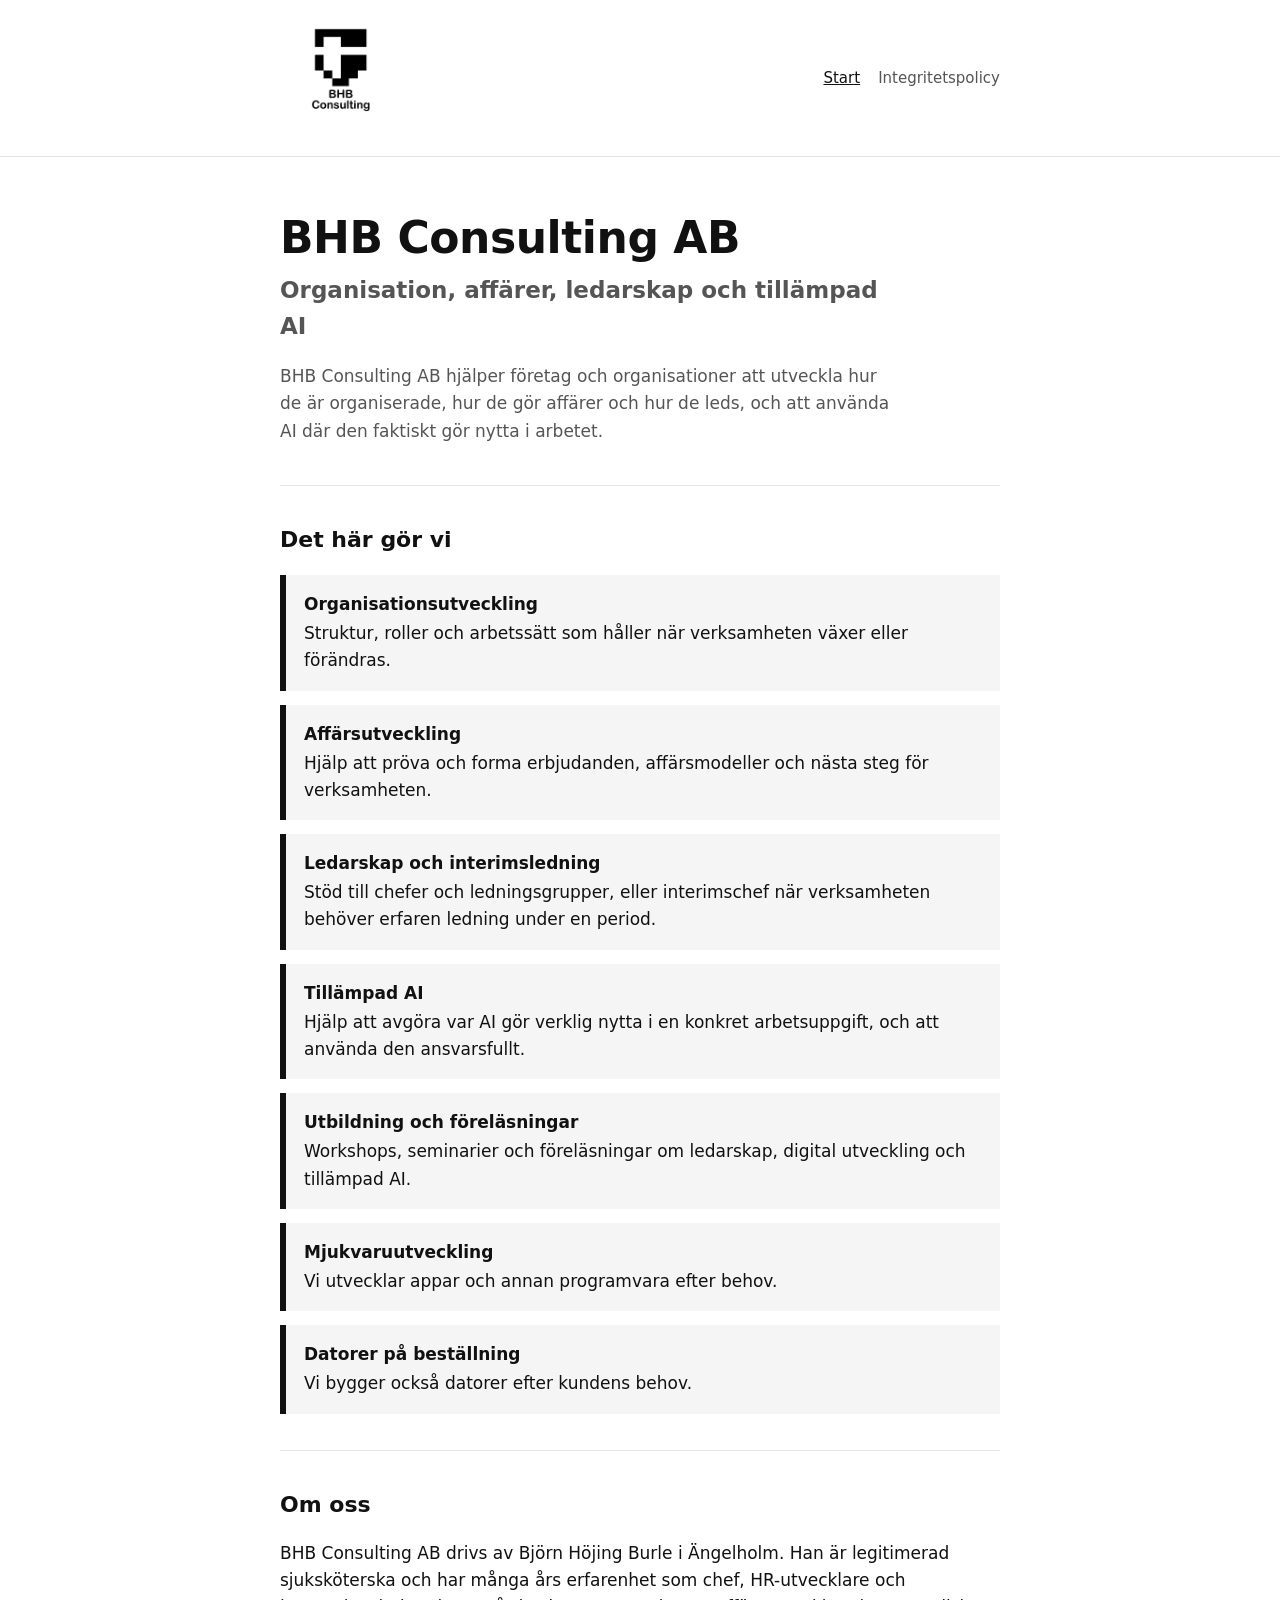
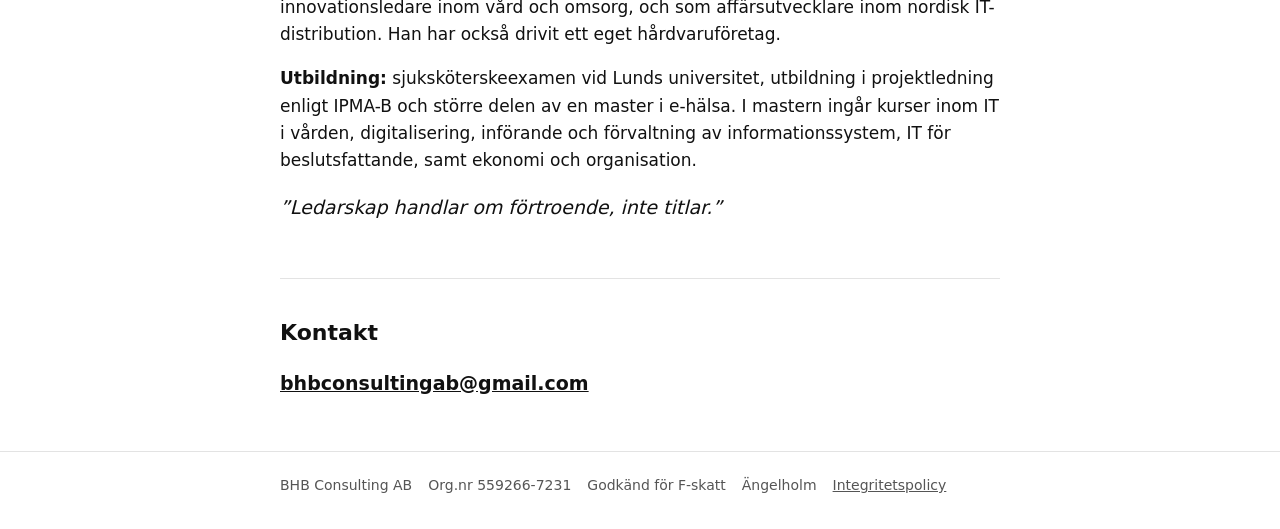
<file: index.html>
<!doctype html>
<html lang="sv">
<head>
<meta charset="utf-8">
<meta name="viewport" content="width=device-width, initial-scale=1">
<title>BHB Consulting AB</title>
<meta name="description" content="BHB Consulting AB: organisationsutveckling, affärsutveckling, ledarskap och tillämpad AI.">
<link rel="icon" href="logo.jpg">
<link rel="stylesheet" href="style.css">
</head>
<body>
<header>
  <div class="wrap">
    <a class="logo" href="./"><img src="logo.jpg" alt="BHB Consulting"></a>
    <nav><a href="./" aria-current="page">Start</a><a href="integritet.html">Integritetspolicy</a></nav>
  </div>
</header>
<main class="wrap">
  <div class="hero">
    <h1>BHB Consulting AB</h1>
    <p class="tagline">Organisation, affärer, ledarskap och tillämpad AI</p>
    <p>BHB Consulting AB hjälper företag och organisationer att utveckla hur de är organiserade, hur de gör affärer och hur de leds, och att använda AI där den faktiskt gör nytta i arbetet.</p>
  </div>

  <section>
    <h2>Det här gör vi</h2>
    <ul class="services">
      <li><strong>Organisationsutveckling</strong>Struktur, roller och arbetssätt som håller när verksamheten växer eller förändras.</li>
      <li><strong>Affärsutveckling</strong>Hjälp att pröva och forma erbjudanden, affärsmodeller och nästa steg för verksamheten.</li>
      <li><strong>Ledarskap och interimsledning</strong>Stöd till chefer och ledningsgrupper, eller interimschef när verksamheten behöver erfaren ledning under en period.</li>
      <li><strong>Tillämpad AI</strong>Hjälp att avgöra var AI gör verklig nytta i en konkret arbetsuppgift, och att använda den ansvarsfullt.</li>
      <li><strong>Utbildning och föreläsningar</strong>Workshops, seminarier och föreläsningar om ledarskap, digital utveckling och tillämpad AI.</li>
      <li><strong>Mjukvaruutveckling</strong>Vi utvecklar appar och annan programvara efter behov.</li>
      <li><strong>Datorer på beställning</strong>Vi bygger också datorer efter kundens behov.</li>
    </ul>
  </section>

  <section>
    <h2>Om oss</h2>
    <p>BHB Consulting AB drivs av Björn Höjing Burle i Ängelholm. Han är legitimerad sjuksköterska och har många års erfarenhet som chef, HR-utvecklare och innovationsledare inom vård och omsorg, och som affärsutvecklare inom nordisk IT-distribution. Han har också drivit ett eget hårdvaruföretag.</p>
    <p><strong>Utbildning:</strong> sjuksköterskeexamen vid Lunds universitet, utbildning i projektledning enligt IPMA-B och större delen av en master i e-hälsa. I mastern ingår kurser inom IT i vården, digitalisering, införande och förvaltning av informationssystem, IT för beslutsfattande, samt ekonomi och organisation.</p>
    <p class="quote">”Ledarskap handlar om förtroende, inte titlar.”</p>
  </section>

  <section class="contact">
    <h2>Kontakt</h2>
    <p><a href="mailto:bhbconsultingab@gmail.com">bhbconsultingab@gmail.com</a></p>
  </section>
</main>
<footer>
  <div class="wrap"><span>BHB Consulting AB</span><span>Org.nr 559266-7231</span><span>Godkänd för F-skatt</span><span>Ängelholm</span><a href="integritet.html">Integritetspolicy</a></div>
</footer>
</body>
</html>
</file>
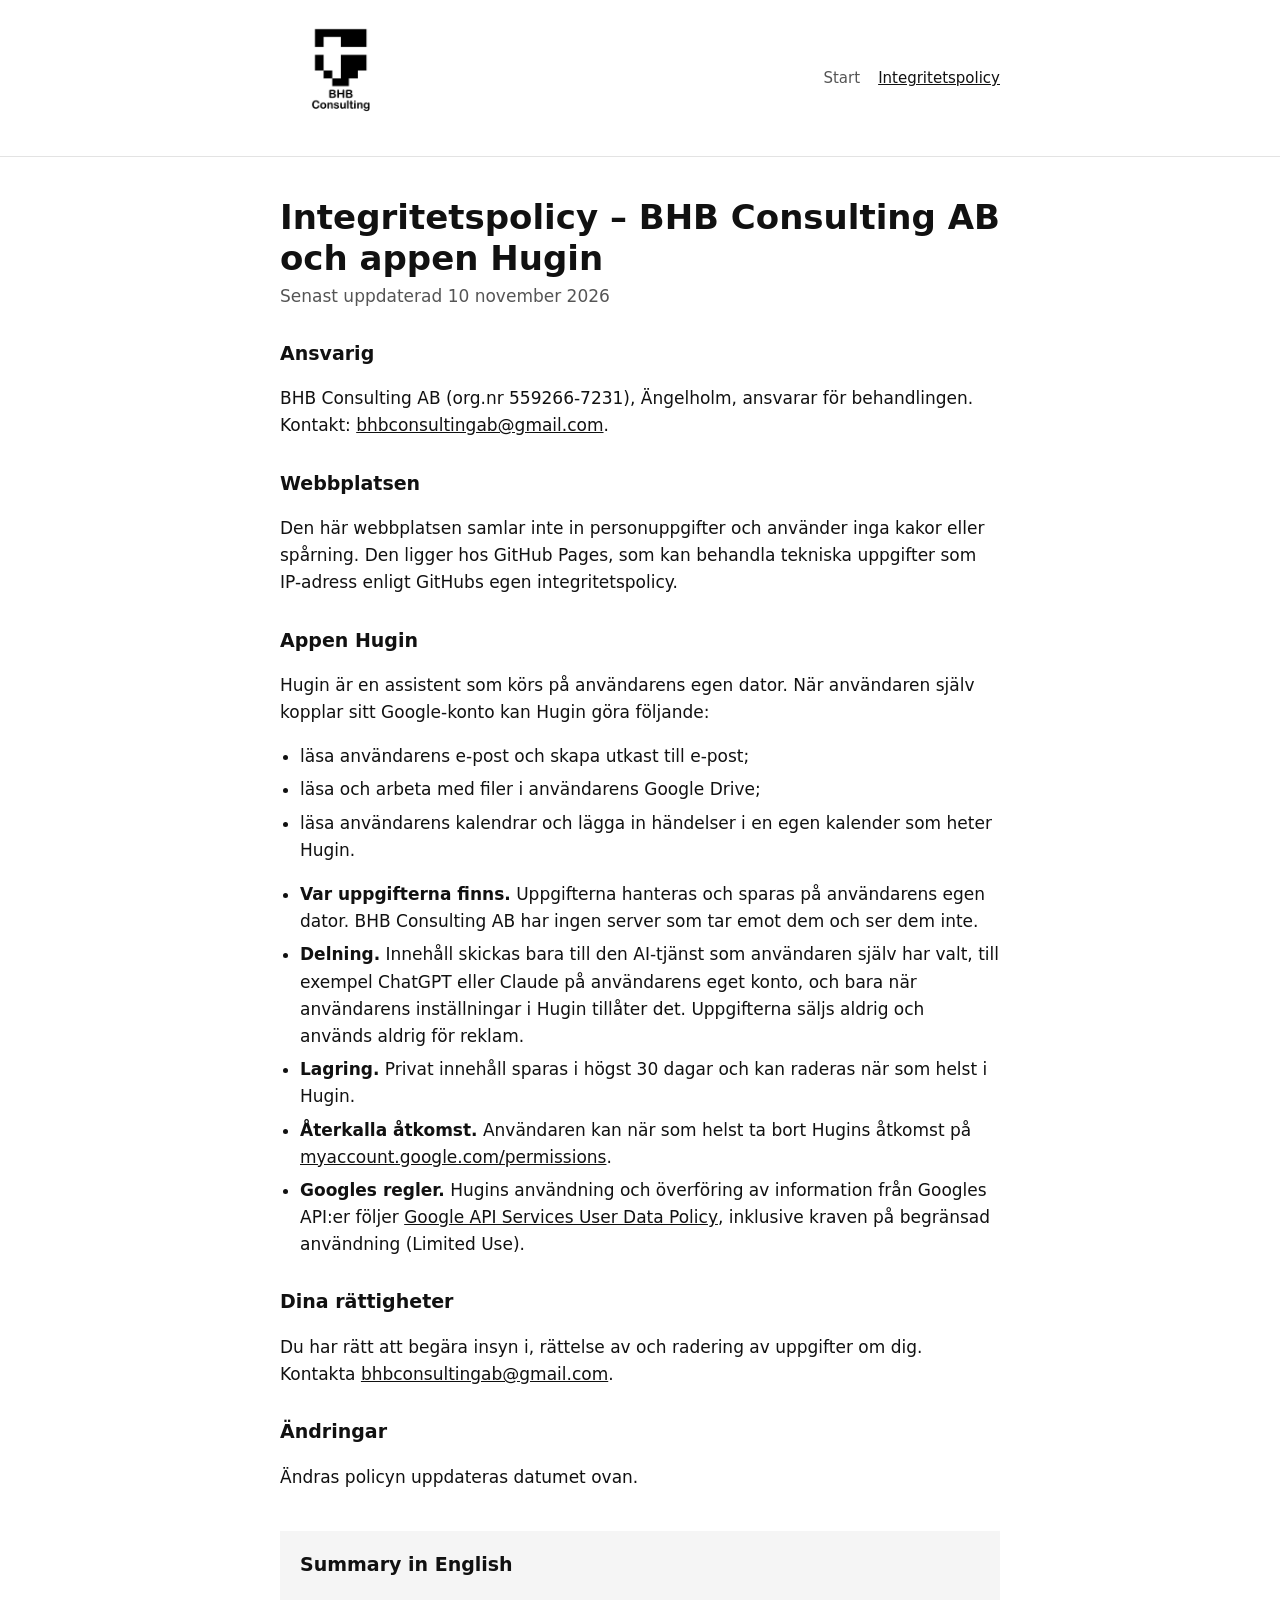
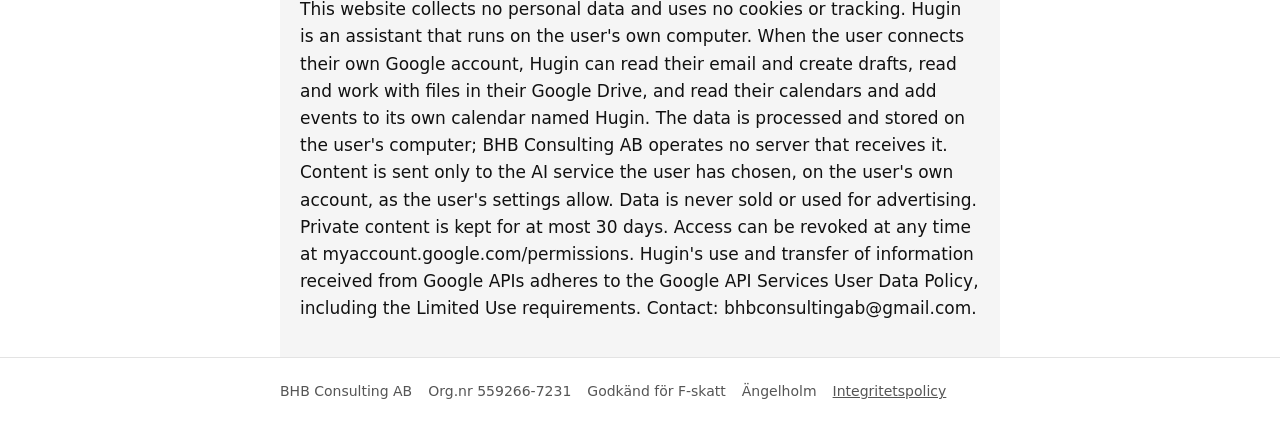
<file: integritet.html>
<!doctype html>
<html lang="sv">
<head>
<meta charset="utf-8">
<meta name="viewport" content="width=device-width, initial-scale=1">
<title>Integritetspolicy – BHB Consulting AB</title>
<meta name="description" content="Integritetspolicy för BHB Consulting AB:s webbplats och appen Hugin.">
<link rel="icon" href="logo.jpg">
<link rel="stylesheet" href="style.css">
</head>
<body>
<header>
  <div class="wrap">
    <a class="logo" href="./"><img src="logo.jpg" alt="BHB Consulting"></a>
    <nav><a href="./">Start</a><a href="integritet.html" aria-current="page">Integritetspolicy</a></nav>
  </div>
</header>
<main class="wrap policy">
  <h1>Integritetspolicy – BHB Consulting AB och appen Hugin</h1>
  <p class="updated">Senast uppdaterad 10 november 2026</p>

  <h2>Ansvarig</h2>
  <p>BHB Consulting AB (org.nr 559266-7231), Ängelholm, ansvarar för behandlingen. Kontakt: <a href="mailto:bhbconsultingab@gmail.com">bhbconsultingab@gmail.com</a>.</p>

  <h2>Webbplatsen</h2>
  <p>Den här webbplatsen samlar inte in personuppgifter och använder inga kakor eller spårning. Den ligger hos GitHub Pages, som kan behandla tekniska uppgifter som IP-adress enligt GitHubs egen integritetspolicy.</p>

  <h2>Appen Hugin</h2>
  <p>Hugin är en assistent som körs på användarens egen dator. När användaren själv kopplar sitt Google-konto kan Hugin göra följande:</p>
  <ul>
    <li>läsa användarens e-post och skapa utkast till e-post;</li>
    <li>läsa och arbeta med filer i användarens Google Drive;</li>
    <li>läsa användarens kalendrar och lägga in händelser i en egen kalender som heter Hugin.</li>
  </ul>
  <ul>
    <li><strong>Var uppgifterna finns.</strong> Uppgifterna hanteras och sparas på användarens egen dator. BHB Consulting AB har ingen server som tar emot dem och ser dem inte.</li>
    <li><strong>Delning.</strong> Innehåll skickas bara till den AI-tjänst som användaren själv har valt, till exempel ChatGPT eller Claude på användarens eget konto, och bara när användarens inställningar i Hugin tillåter det. Uppgifterna säljs aldrig och används aldrig för reklam.</li>
    <li><strong>Lagring.</strong> Privat innehåll sparas i högst 30 dagar och kan raderas när som helst i Hugin.</li>
    <li><strong>Återkalla åtkomst.</strong> Användaren kan när som helst ta bort Hugins åtkomst på <a href="https://myaccount.google.com/permissions">myaccount.google.com/permissions</a>.</li>
    <li><strong>Googles regler.</strong> Hugins användning och överföring av information från Googles API:er följer <a href="https://developers.google.com/terms/api-services-user-data-policy">Google API Services User Data Policy</a>, inklusive kraven på begränsad användning (Limited Use).</li>
  </ul>

  <h2>Dina rättigheter</h2>
  <p>Du har rätt att begära insyn i, rättelse av och radering av uppgifter om dig. Kontakta <a href="mailto:bhbconsultingab@gmail.com">bhbconsultingab@gmail.com</a>.</p>

  <h2>Ändringar</h2>
  <p>Ändras policyn uppdateras datumet ovan.</p>

  <div class="english" lang="en">
    <h2>Summary in English</h2>
    <p>This website collects no personal data and uses no cookies or tracking. Hugin is an assistant that runs on the user's own computer. When the user connects their own Google account, Hugin can read their email and create drafts, read and work with files in their Google Drive, and read their calendars and add events to its own calendar named Hugin. The data is processed and stored on the user's computer; BHB Consulting AB operates no server that receives it. Content is sent only to the AI service the user has chosen, on the user's own account, as the user's settings allow. Data is never sold or used for advertising. Private content is kept for at most 30 days. Access can be revoked at any time at myaccount.google.com/permissions. Hugin's use and transfer of information received from Google APIs adheres to the Google API Services User Data Policy, including the Limited Use requirements. Contact: bhbconsultingab@gmail.com.</p>
  </div>
</main>
<footer>
  <div class="wrap"><span>BHB Consulting AB</span><span>Org.nr 559266-7231</span><span>Godkänd för F-skatt</span><span>Ängelholm</span><a href="integritet.html">Integritetspolicy</a></div>
</footer>
</body>
</html>
</file>
<file: style.css>
:root {
  --ink: #111111;
  --paper: #ffffff;
  --muted: #555555;
  --line: #e3e3e3;
  --band: #f5f5f5;
}
@media (prefers-color-scheme: dark) {
  :root { --ink: #f2f2f2; --paper: #121212; --muted: #b3b3b3; --line: #2c2c2c; --band: #1b1b1b; }
  .logo img { filter: invert(1); }
}
* { box-sizing: border-box; }
html { -webkit-text-size-adjust: 100%; }
body {
  margin: 0; background: var(--paper); color: var(--ink);
  font-family: "Segoe UI", system-ui, -apple-system, Arial, sans-serif; font-size: 17px; line-height: 1.6;
}
a { color: inherit; }
.wrap { max-width: 760px; margin: 0 auto; padding: 0 20px; }
header { border-bottom: 1px solid var(--line); }
header .wrap { display: flex; align-items: center; justify-content: space-between; gap: 16px; padding-top: 18px; padding-bottom: 18px; }
.logo { display: flex; align-items: center; text-decoration: none; }
.logo img { width: 120px; height: 120px; object-fit: contain; display: block; }
nav a { margin-left: 18px; text-decoration: none; color: var(--muted); font-size: 15px; }
nav a:hover, nav a[aria-current="page"] { color: var(--ink); text-decoration: underline; }
.hero { padding: 56px 0 40px; }
.hero h1 { font-size: clamp(30px, 6vw, 44px); line-height: 1.15; margin: 0 0 8px; letter-spacing: -0.01em; }
.hero .tagline { font-size: clamp(19px, 3.4vw, 23px); margin: 0 0 18px; font-weight: 600; }
.hero p { max-width: 620px; color: var(--muted); margin: 0; }
section { padding: 36px 0; border-top: 1px solid var(--line); }
h2 { font-size: 22px; margin: 0 0 18px; }
.services { list-style: none; margin: 0; padding: 0; display: grid; gap: 14px; }
.services li { padding: 16px 18px; background: var(--band); border-left: 6px solid var(--ink); }
.services strong { display: block; margin-bottom: 2px; }
.contact a { font-size: 19px; font-weight: 600; }
.quote { font-style: italic; font-size: 19px; margin-top: 18px; }
footer { border-top: 1px solid var(--line); color: var(--muted); font-size: 14px; }
footer .wrap { padding-top: 22px; padding-bottom: 32px; display: flex; flex-wrap: wrap; gap: 6px 16px; }
.policy h1 { font-size: clamp(26px, 5vw, 34px); line-height: 1.2; margin: 40px 0 4px; }
.policy .updated { color: var(--muted); margin: 0 0 28px; }
.policy h2 { font-size: 19px; margin: 28px 0 8px; }
.policy ul { padding-left: 20px; }
.policy li { margin-bottom: 6px; }
.policy .english { margin-top: 40px; padding: 18px 20px; background: var(--band); }
.policy .english h2 { margin-top: 0; }
@media (max-width: 480px) {
  header .wrap { flex-direction: column; align-items: flex-start; }
  nav a { margin: 0 18px 0 0; }
  .logo img { width: 104px; height: 104px; }
}
</file>
